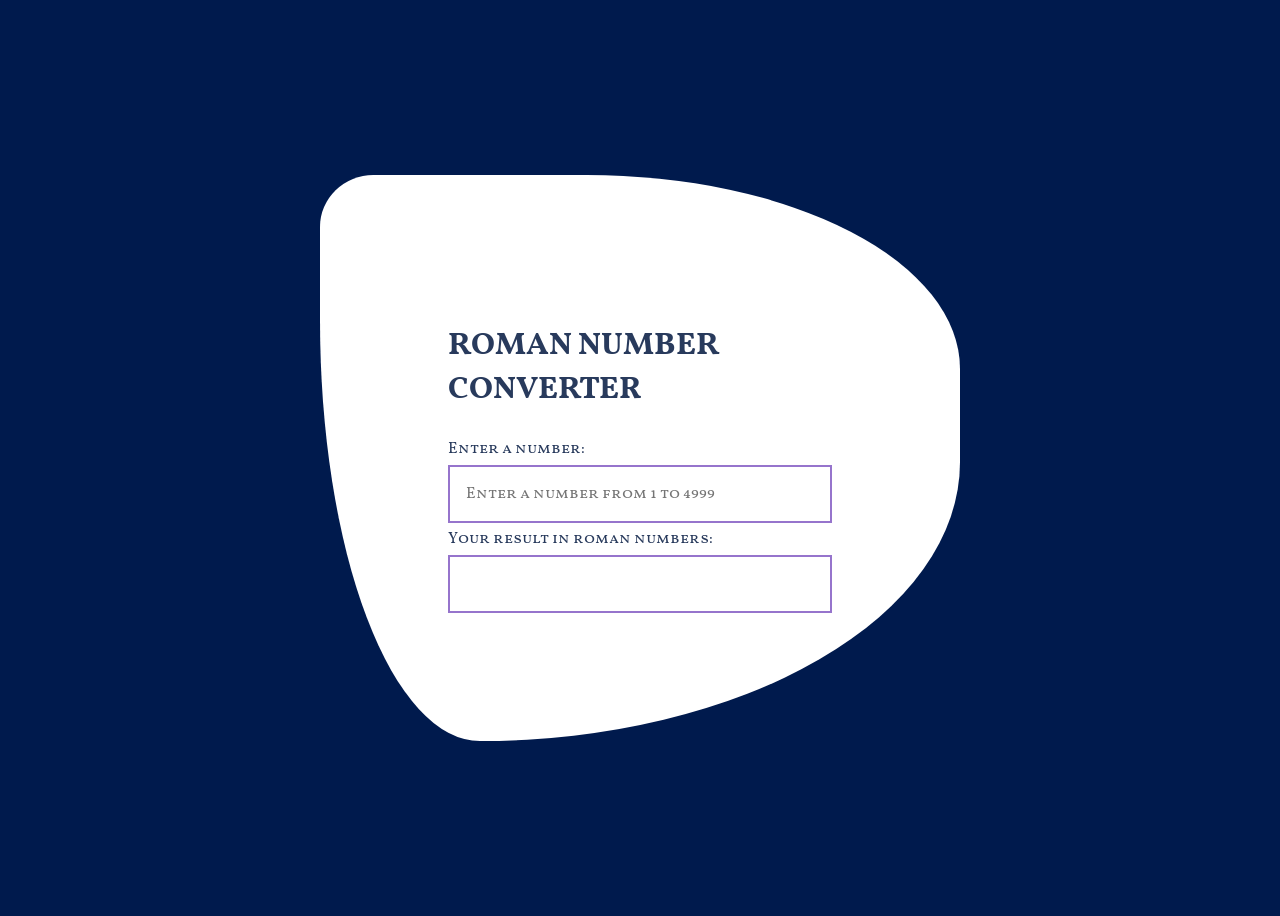
<file: index.html>
<!DOCTYPE html>
<html lang="en">
<head>
    <meta charset="UTF-8">
    <meta name="viewport" content="width=device-width, initial-scale=1.0">
    <title>Roman Number Converter</title>
    <link href="https://fonts.googleapis.com/css?family=Vollkorn+SC&display=swap" rel="stylesheet">
    <link rel="stylesheet" href="romanNumber.css">
    <!-- <link href="favicon.ico" rel="icon" type="image/x-icon" /> -->
    <link href="[data-uri]" rel="icon" type="image/x-icon" />
</head>
<body>
<div id='super-container'>
    <div id="container">
        <h1>ROMAN NUMBER CONVERTER</h1>
        <form id="versatileForm">
            <label>Enter a number:</label><br>
            <input type="number" min="1" max="4999" id="numberInput" placeholder="Enter a number from 1 to 4999" required/><br>
            <label>Your result in roman numbers:</label><br>
            <input type="text" id="romanNumber" disabled>
        </form>

        <div id="result">

        </div>

    </div>
</div>
    
    <script src="romanNumber.js"></script>
</body>
</html>
</file>
<file: romanNumber.css>
body {
	font-family: 'Vollkorn SC', cursive;
	background-color: #001a4d;
	-webkit-background-size: cover;
	-moz-background-size: cover;
	-o-background-size: cover;
	background-size: cover;
	color: #283a5c;
	box-sizing: border-box;
	padding: 0;
	animation: fadeInAnimation ease 3s;
	animation-iteration-count: 1;
	animation-fill-mode: forwards;
}
@keyframes fadeInAnimation {
	0% {
		opacity: 0;
	}
	100% {
		opacity: 1;
	}
}
#super-container {
	height: 100vh;
	display: flex;
	align-items: center;
}
#container {
	width: 30vw;
	background-color: white;
	border-radius: 10% 70% 90% 30% / 11% 41% 59% 89%;
	align-items: center;
	padding: 8em;
	position: relative;
	margin: auto;
	box-sizing: content-box;
	animation: wobble 25s ease-in-out alternate infinite;
	animation-duration: 4s;
}

#container:hover {
	animation-play-state: paused;
}

/* @keyframes morphing {
	0% {
		border-radius: 30% 70% 70% 30% / 30% 30% 70% 70%;
		box-shadow: 15px 15px 50px rgba(0, 0, 0, 0.2);
	}
	25% {
		border-radius: 58% 42% 75% 25% / 76% 46% 54% 24%;
	}
	50% {
		border-radius: 50% 50% 33% 67% / 55% 27% 73% 45%;
		box-shadow: -10px -5px 50px rgba(0, 0, 0, 0.2);
	}
	75% {
		border-radius: 33% 67% 58% 42% / 63% 68% 32% 37%;
	}
} */

@keyframes wobble {
	0% {
		border-radius: 30% 70% 70% 30% / 53% 41% 59% 47%;
	}
	25% {
		border-radius: 30% 70% 70% 30% / 53% 63% 37% 47%;
	}
	50% {
		border-radius: 30% 40% 70% 30% / 29% 79% 21% 71%;
	}

	75% {
		border-radius: 60% 40% 70% 30% / 43% 79% 21% 57%;
	}
	100% {
		border-radius: 60% 40% 87% 13% / 31% 80% 20% 69%;
	}
}

/* h1 {
	text-align: center;
} */

input {
	font-family: 'Vollkorn SC', cursive;
	width: 100%;
	padding: 1em;
	display: inline-block;
	font-size: 1em;
	box-sizing: border-box;
	border-style: solid;
	border-width: 2px;
	border-color: #9674cc;
}

#versatileForm {
	position: relative;
	line-height: 2em;
}

#romanNumber {
	background-color: white;
}

.failed {
	color: #e33645;
}

.passed {
	color: black;
}

@media (max-width: 850px) {
	#container {
		width: 100vw;
		padding: 4em;
	}
	input {
		font-size: 13px;
	}
}
</file>
